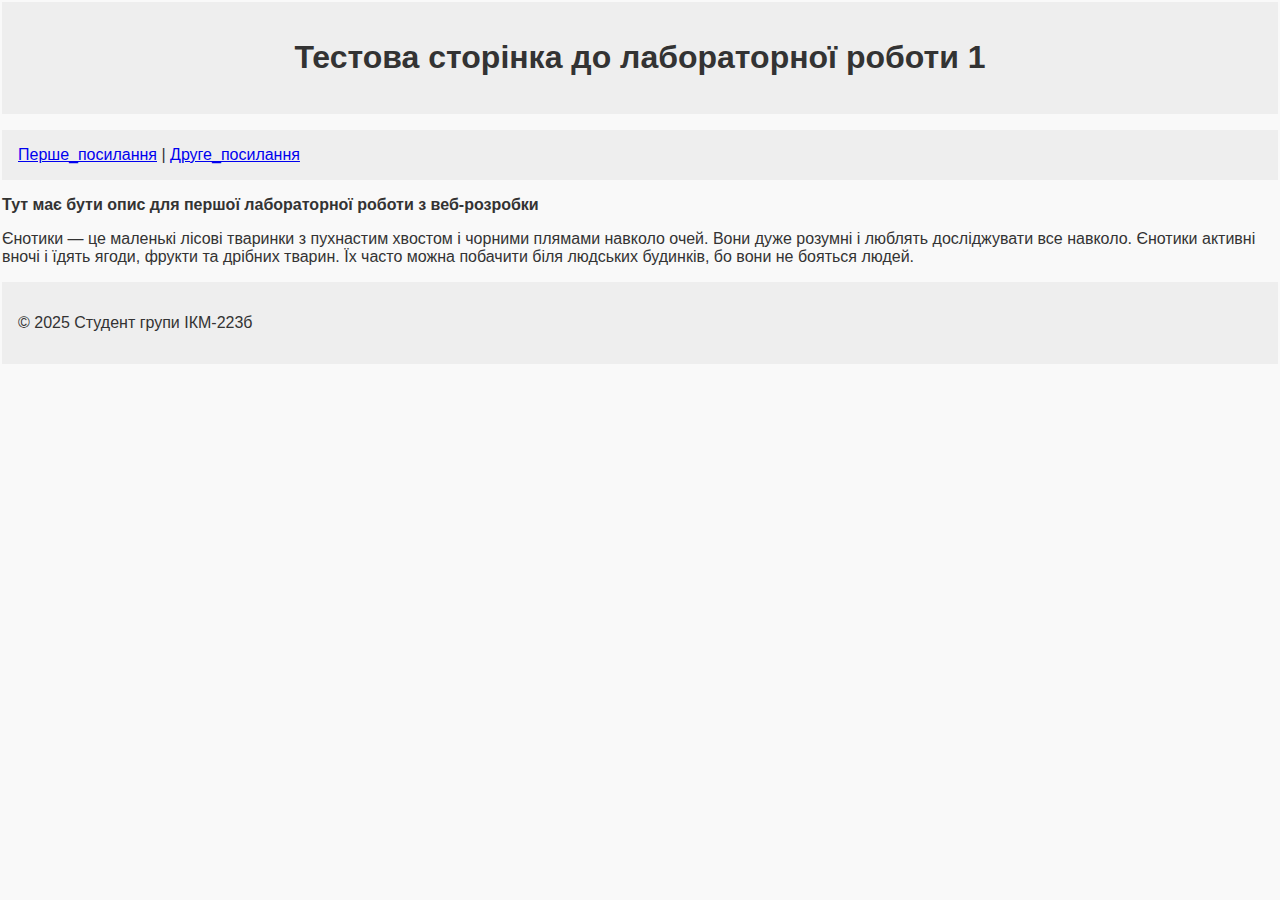
<file: lab 1/index.html>
<!DOCTYPE html>
<html lang="en-US">
<head>
  <meta charset="UTF-8" />
  <meta name="viewport" content="width=device-width, initial-scale=1.0" />
  <title>Lab 1</title>
  <link rel="stylesheet" href="css/style.css" />
</head>
<body>

  <header style="text-align: center;">
    <h1>Тестова сторінка до лабораторної роботи 1</h1>
  </header>

  <nav>
    <a href="#">Перше_посилання</a> |
    <a href="#">Друге_посилання</a>
  </nav>

  <main>
    <p><strong>Тут має бути опис для першої лабораторної роботи з веб-розробки</strong></p>
    <p>
      Єнотики — це маленькі лісові тваринки з пухнастим хвостом і чорними плямами навколо очей. Вони дуже розумні і люблять досліджувати все навколо. Єнотики активні вночі і їдять ягоди, фрукти та дрібних тварин. Їх часто можна побачити біля людських будинків, бо вони не бояться людей.
</p>
    </p>
  </main>

  <footer>
    <p>&copy; 2025 Студент групи ІКМ-223б</p>
  </footer>

</body>
</html>
</file>
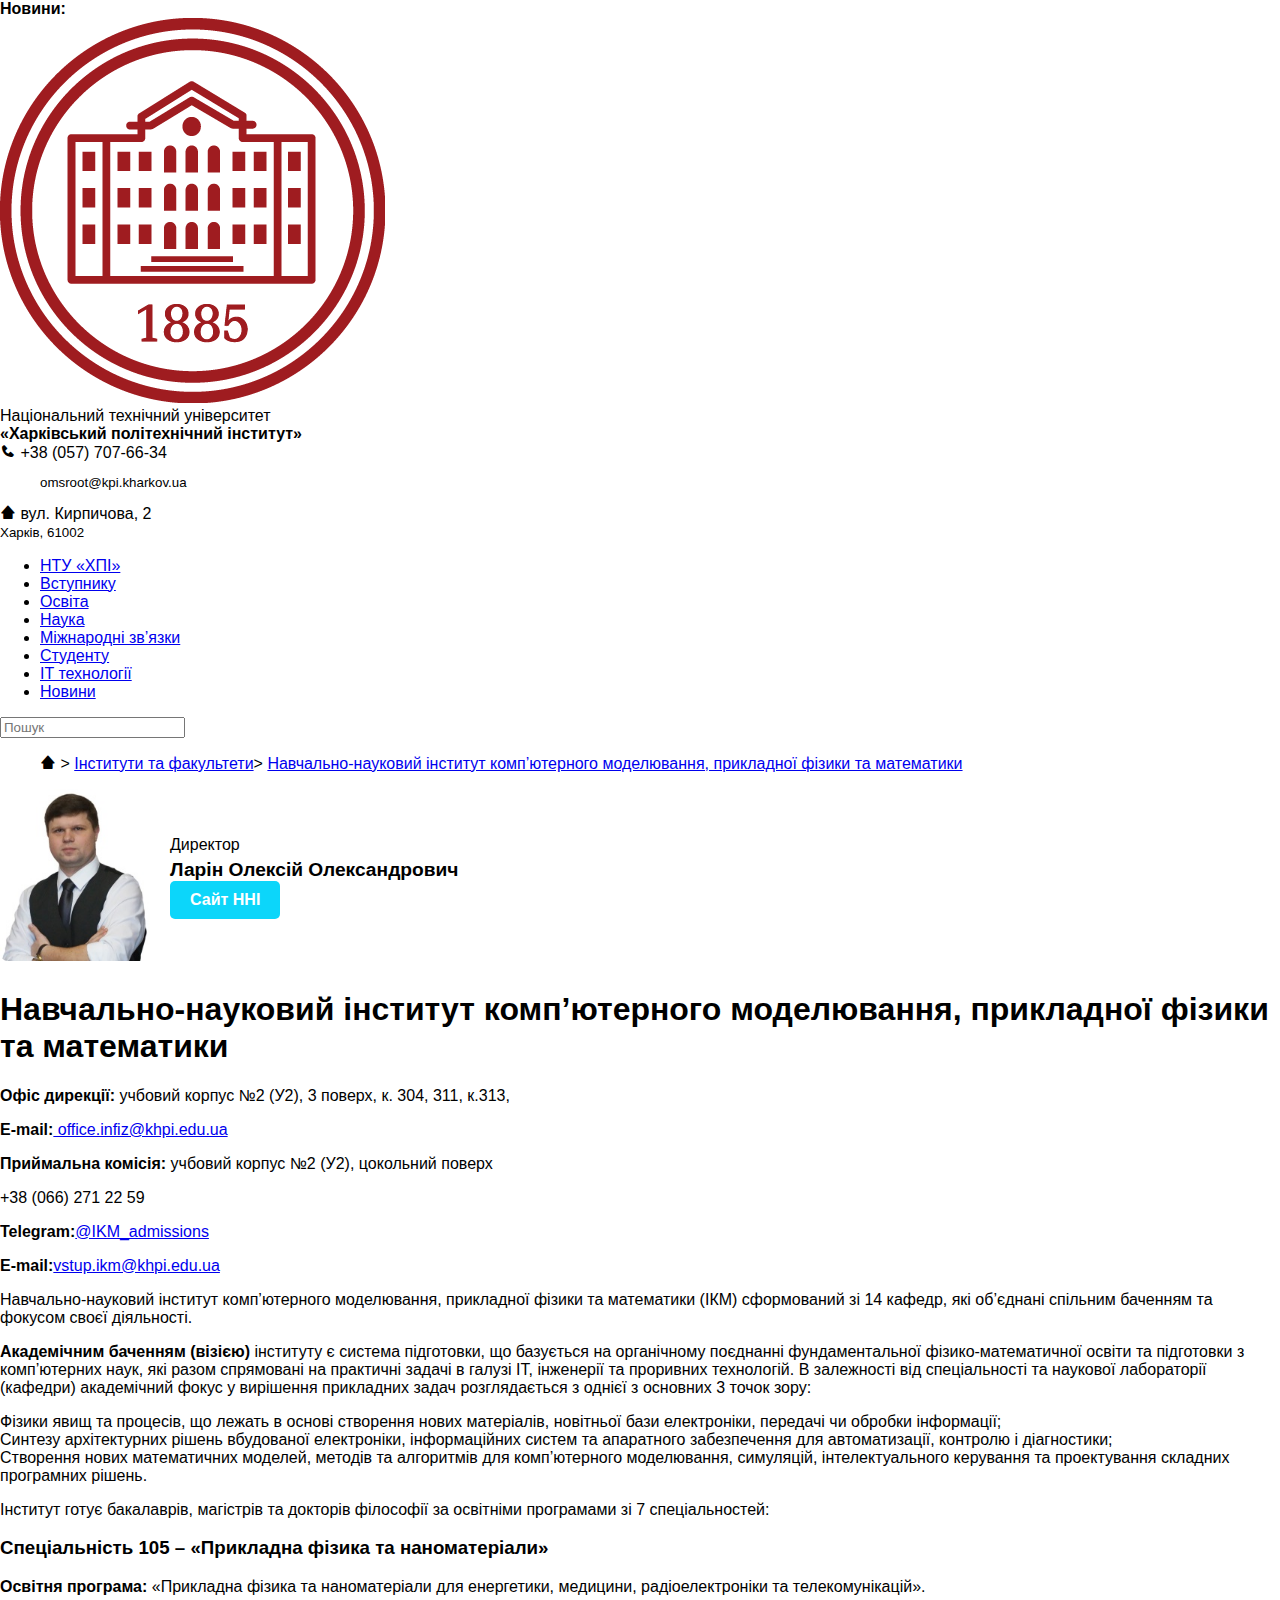
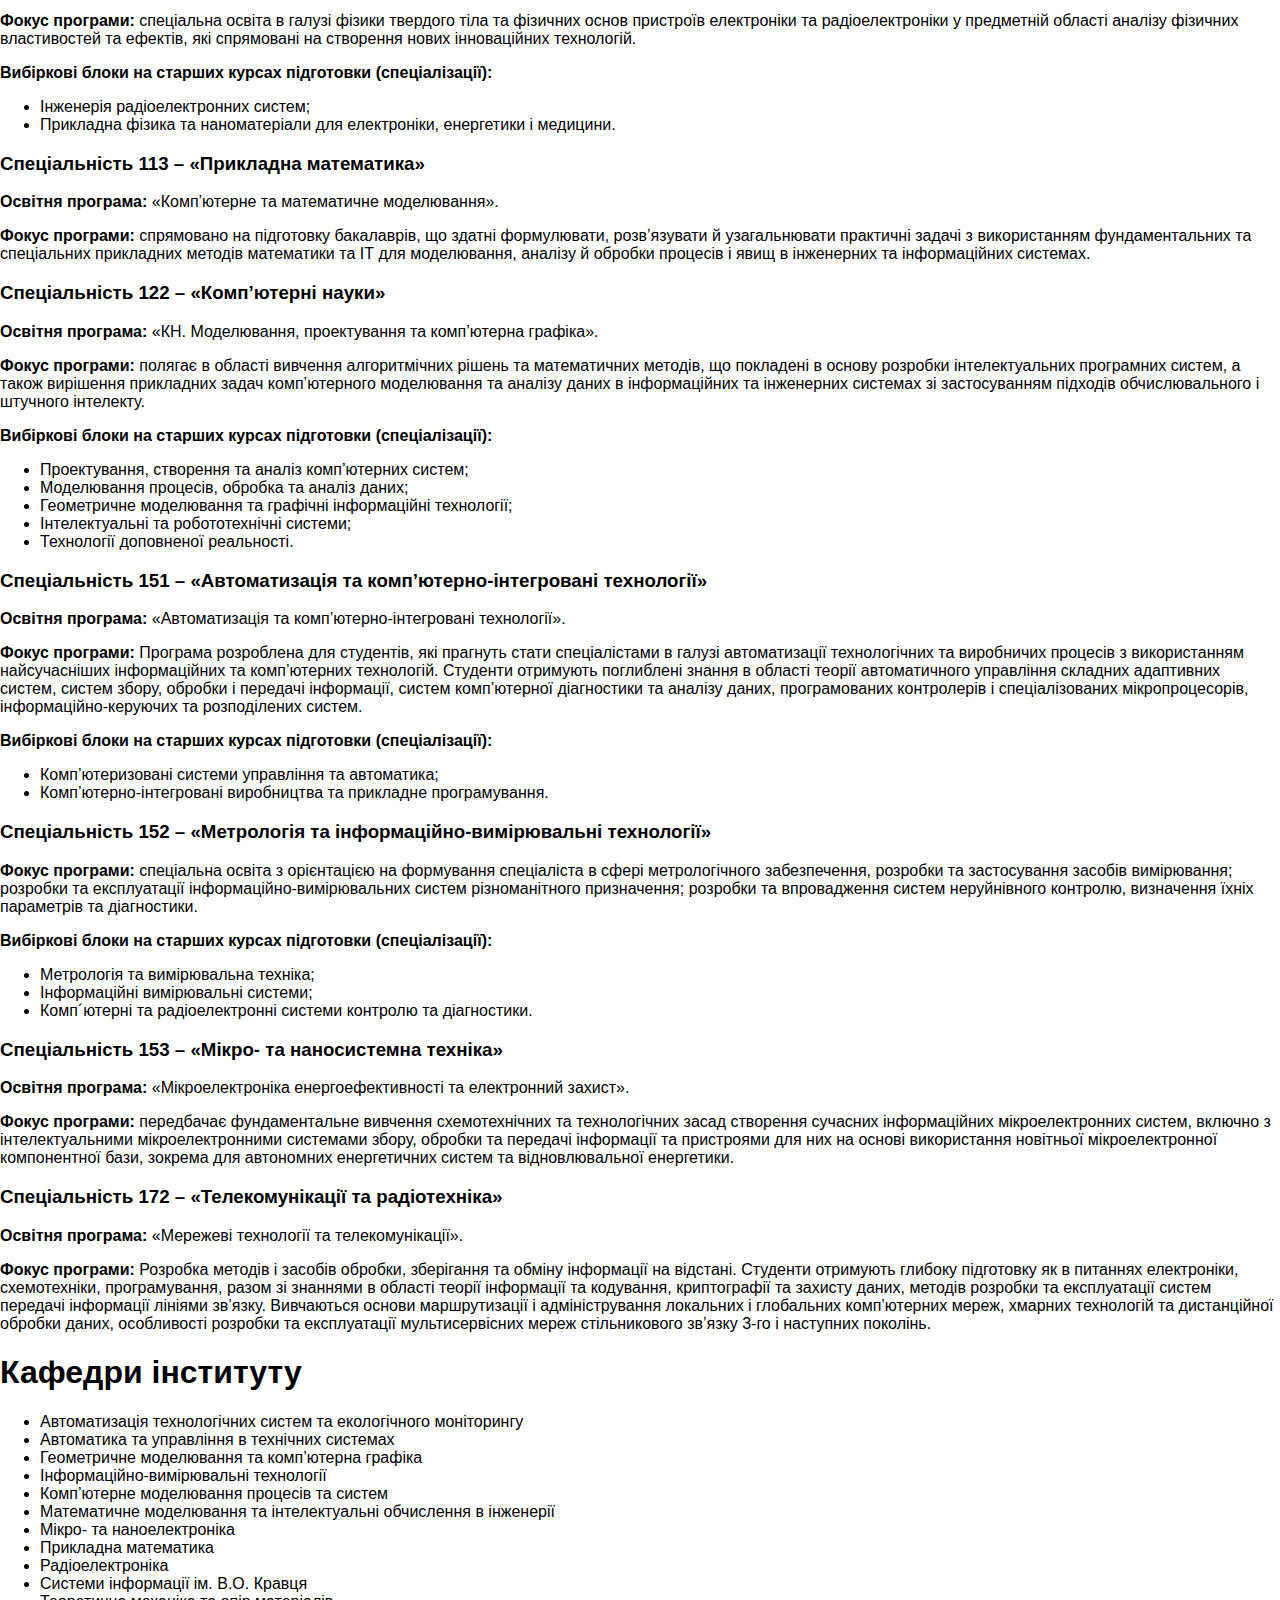
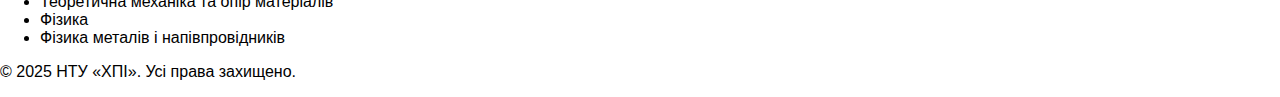
<file: lab 2/index.html>
<!DOCTYPE html>
<html lang="uk">
<head>
<meta charset="UTF-8" />
<meta name="viewport" content="width=device-width, initial-scale=1" />
<title>Навчально-науковий інститут комп’ютерного моделювання, прикладної фізики та математики</title>
<link rel="stylesheet" href="css/style.css" />
<link href="https://unpkg.com/boxicons@2.1.4/css/boxicons.min.css" rel="stylesheet" />
</head>
<body>

<div>
  <strong>Новини:</strong>
</div>

<div class="header">
  <div class="header-left">
    <img src="img/logo.png" alt="Логотип університету" class="logo-img" />
    <div>
      <div>Національний технічний університет</div>
      <div><strong>«Харківський політехнічний інститут»</strong></div>
    </div>
  </div>
</div>

<div>
  <div>
    <i class='bx  bxs-phone'></i> 
    +38 (057) 707-66-34<br>
    <small><ul>omsroot@kpi.kharkov.ua</ul></small>
  </div>
  <div>
    <i class='bx  bxs-home-alt-2'></i> 
    вул. Кирпичова, 2<br>
    <small>Харків, 61002</small>
  </div>
</div>

  <nav>
      <ul>
        <li><a href="#">НТУ «ХПІ»</a></li>
        <li><a href="#">Вступнику</a></li>
        <li><a href="#">Освіта</a></li>
        <li><a href="#">Наука</a></li>
        <li><a href="#">Міжнародні зв’язки</a></li>
        <li><a href="#">Студенту</a></li>
        <li><a href="#">IT технологiї</a></li>
        <li><a href="#">Новини</a></li>
      </ul>
      <form>
        <input type="search" name="q" placeholder="Пошук" />
      </form>
    </nav>

<nav>
  <ul>
  <i class='bx  bxs-home-alt-2'></i> >
  <a href="#">Iнститути та факультети</a></li>>
  <a href="#"> Навчально-науковий інститут комп’ютерного моделювання, прикладної фізики та математики</a></li>
  </ul>

</nav>

<div style="display: flex; align-items: center; gap: 20px; margin-bottom: 30px;">
  <img src="img/Larin.jpg" alt="Фото директора" style="width: 150px; height: auto; border-radius: 8px; object-fit: cover;" />
  <div>
    <p style="margin: 5px 0;">Директор</p>
    <p style="font-weight: bold; font-size: 1.2em; margin: 0;">Ларін Олексій Олександрович</p>
    
    <a href="https://site_of_institute.khpi.edu.ua" target="_blank" class="btn">
  Сайт ННІ
</a>
  </div>
</div>

<main>
  <article>
    <h1>Навчально-науковий інститут комп’ютерного моделювання, прикладної фізики та математики</h1>
    <div>
    <p><strong>Офіс дирекції:</strong> учбовий корпус №2 (У2), 3 поверх, к. 304, 311, к.313,</p>
    <p><strong>Е-mail:</strong><a href="https://mail.google.com/mail/u/0/?fs=1&tf=cm&source=mailto&to=office.infiz@khpi.edu.ua"> office.infiz@khpi.edu.ua</a></p>
    <div/>

    <div>
    <p><strong>Приймальна комісія:</strong> учбовий корпус №2 (У2), цокольний поверх</p>
    <p>+38 (066) 271 22 59</p>
    <p><strong>Telegram:</strong><a href="https://t.me/IKM_admissions" target="_blank">@IKM_admissions</a></p>
    <p><strong>Е-mail:</strong><a href="mailto:vstup.ikm@khpi.edu.ua">vstup.ikm@khpi.edu.ua</a></p>
    <div/>
 
    <p>
    Навчально-науковий інститут комп’ютерного моделювання, прикладної фізики та математики (ІКМ) сформований зі 14 кафедр, які об’єднані спільним баченням та фокусом своєї діяльності.
    </p>

    <p>
      <strong>Академічним баченням (візією)</strong> інституту є система підготовки, що базується на органічному поєднанні фундаментальної фізико-математичної освіти та підготовки з комп’ютерних наук, які разом спрямовані на практичні задачі в галузі ІТ, інженерії та проривних технологій.
      В залежності від спеціальності та наукової лабораторії (кафедри) академічний фокус у вирішення прикладних задач розглядається з однієї з основних 3 точок зору:
    </p>
    <div>
  <li>Фізики явищ та процесів, що лежать в основі створення нових матеріалів, новітньої бази електроніки, передачі чи обробки інформації;</li>
  <li>Синтезу архітектурних рішень вбудованої електроніки, інформаційних систем та апаратного забезпечення для автоматизації, контролю і діагностики;</li>
  <li>Створення нових математичних моделей, методів та алгоритмів для комп’ютерного моделювання, симуляцій, інтелектуального керування та проектування складних програмних рішень.</li>
    </div>

    <div>
  <p>Інститут готує бакалаврів, магістрів та докторів філософії за освітніми програмами зі 7 спеціальностей:</p>

  <h3>Спеціальність 105 – «Прикладна фізика та наноматеріали»</h3>
  <p><strong>Освітня програма:</strong> «Прикладна фізика та наноматеріали для енергетики, медицини, радіоелектроніки та телекомунікацій».</p>
  <p><strong>Фокус програми:</strong> спеціальна освіта в галузі фізики твердого тіла та фізичних основ пристроїв електроніки та радіоелектроніки у предметній області аналізу фізичних властивостей та ефектів, які спрямовані на створення нових інноваційних технологій.</p>
  <p><strong>Вибіркові блоки на старших курсах підготовки (спеціалізації):</strong></p>
  <ul>
    <li>Інженерія радіоелектронних систем;</li>
    <li>Прикладна фізика та наноматеріали для електроніки, енергетики і медицини.</li>
  </ul>

  <h3>Спеціальність 113 – «Прикладна математика»</h3>
  <p><strong>Освітня програма:</strong> «Комп’ютерне та математичне моделювання».</p>
  <p><strong>Фокус програми:</strong> спрямовано на підготовку бакалаврів, що здатні формулювати, розв’язувати й узагальнювати практичні задачі з використанням фундаментальних та спеціальних прикладних методів математики та ІТ для моделювання, аналізу й обробки процесів і явищ в інженерних та інформаційних системах.</p>

  <h3>Спеціальність 122 – «Комп’ютерні науки»</h3>
  <p><strong>Освітня програма:</strong> «КН. Моделювання, проектування та комп’ютерна графіка».</p>
  <p><strong>Фокус програми:</strong> полягає в області вивчення алгоритмічних рішень та математичних методів, що покладені в основу розробки інтелектуальних програмних систем, а також вирішення прикладних задач комп’ютерного моделювання та аналізу даних в інформаційних та інженерних системах зі застосуванням підходів обчислювального і штучного інтелекту.</p>
  <p><strong>Вибіркові блоки на старших курсах підготовки (спеціалізації):</strong></p>
  <ul>
    <li>Проектування, створення та аналіз комп’ютерних систем;</li>
    <li>Моделювання процесів, обробка та аналіз даних;</li>
    <li>Геометричне моделювання та графічні інформаційні технології;</li>
    <li>Інтелектуальні та робототехнічні системи;</li>
    <li>Технології доповненої реальності.</li>
  </ul>

  <h3>Спеціальність 151 – «Автоматизація та комп’ютерно-інтегровані технології»</h3>
  <p><strong>Освітня програма:</strong> «Автоматизація та комп’ютерно-інтегровані технології».</p>
  <p><strong>Фокус програми:</strong> Програма розроблена для студентів, які прагнуть стати спеціалістами в галузі автоматизації технологічних та виробничих процесів з використанням найсучасніших інформаційних та комп’ютерних технологій. Студенти отримують поглиблені знання в області теорії автоматичного управління складних адаптивних систем, систем збору, обробки і передачі інформації, систем комп’ютерної діагностики та аналізу даних, програмованих контролерів і спеціалізованих мікропроцесорів, інформаційно-керуючих та розподілених систем.</p>
  <p><strong>Вибіркові блоки на старших курсах підготовки (спеціалізації):</strong></p>
  <ul>
    <li>Комп’ютеризовані системи управління та автоматика;</li>
    <li>Комп’ютерно-інтегровані виробництва та прикладне програмування.</li>
  </ul>

  <h3>Спеціальність 152 – «Метрологія та інформаційно-вимірювальні технології»</h3>
  <p><strong>Фокус програми:</strong> спеціальна освіта з орієнтацією на формування спеціаліста в сфері метрологічного забезпечення, розробки та застосування засобів вимірювання; розробки та експлуатації інформаційно-вимірювальних систем різноманітного призначення; розробки та впровадження систем неруйнівного контролю, визначення їхніх параметрів та діагностики.</p>
  <p><strong>Вибіркові блоки на старших курсах підготовки (спеціалізації):</strong></p>
  <ul>
    <li>Метрологія та вимірювальна техніка;</li>
    <li>Інформаційні вимірювальні системи;</li>
    <li>Комп´ютерні та радіоелектронні системи контролю та діагностики.</li>
  </ul>

  <h3>Спеціальність 153 – «Мікро- та наносистемна техніка»</h3>
  <p><strong>Освітня програма:</strong> «Мікроелектроніка енергоефективності та електронний захист».</p>
  <p><strong>Фокус програми:</strong> передбачає фундаментальне вивчення схемотехнічних та технологічних засад створення сучасних інформаційних мікроелектронних систем, включно з інтелектуальними мікроелектронними системами збору, обробки та передачі інформації та пристроями для них на основі використання новітньої мікроелектронної компонентної бази, зокрема для автономних енергетичних систем та відновлювальної енергетики.</p>

  <h3>Спеціальність 172 – «Телекомунікації та радіотехніка»</h3>
  <p><strong>Освітня програма:</strong> «Мережеві технології та телекомунікації».</p>
  <p><strong>Фокус програми:</strong> Розробка методів і засобів обробки, зберігання та обміну інформації на відстані. Студенти отримують глибоку підготовку як в питаннях електроніки, схемотехніки, програмування, разом зі знаннями в області теорії інформації та кодування, криптографії та захисту даних, методів розробки та експлуатації систем передачі інформації лініями зв’язку. Вивчаються основи маршрутизації і адміністрування локальних і глобальних комп’ютерних мереж, хмарних технологій та дистанційної обробки даних, особливості розробки та експлуатації мультисервісних мереж стільникового зв’язку 3-го і наступних поколінь.</p>
</div>

  <aside>
    <h1>Кафедри інституту</h1>
    <ul>
    <li>Автоматизація технологічних систем та екологічного моніторингу</li>
    <li>Автоматика та управління в технічних системах</li>
    <li>Геометричне моделювання та комп’ютерна графіка</li>
    <li>Інформаційно-вимірювальні технології</li>
    <li>Комп’ютерне моделювання процесів та систем</li>
    <li>Математичне моделювання та інтелектуальні обчислення в інженерії</li>
    <li>Мікро- та наноелектроніка</li>
    <li>Прикладна математика</li>
    <li>Радіоелектроніка</li>
    <li>Системи інформації ім. В.О. Кравця</li>
    <li>Теоретична механіка та oпip матеріалів</li>
    <li>Фізика</li>
    <li>Фізика металів і напівпровідників</li>
  </ul>
  </aside> 
</main>

<footer>
  <p>© 2025 НТУ «ХПІ». Усі права захищено.</p>
</footer>
</body>
</html>
</file>
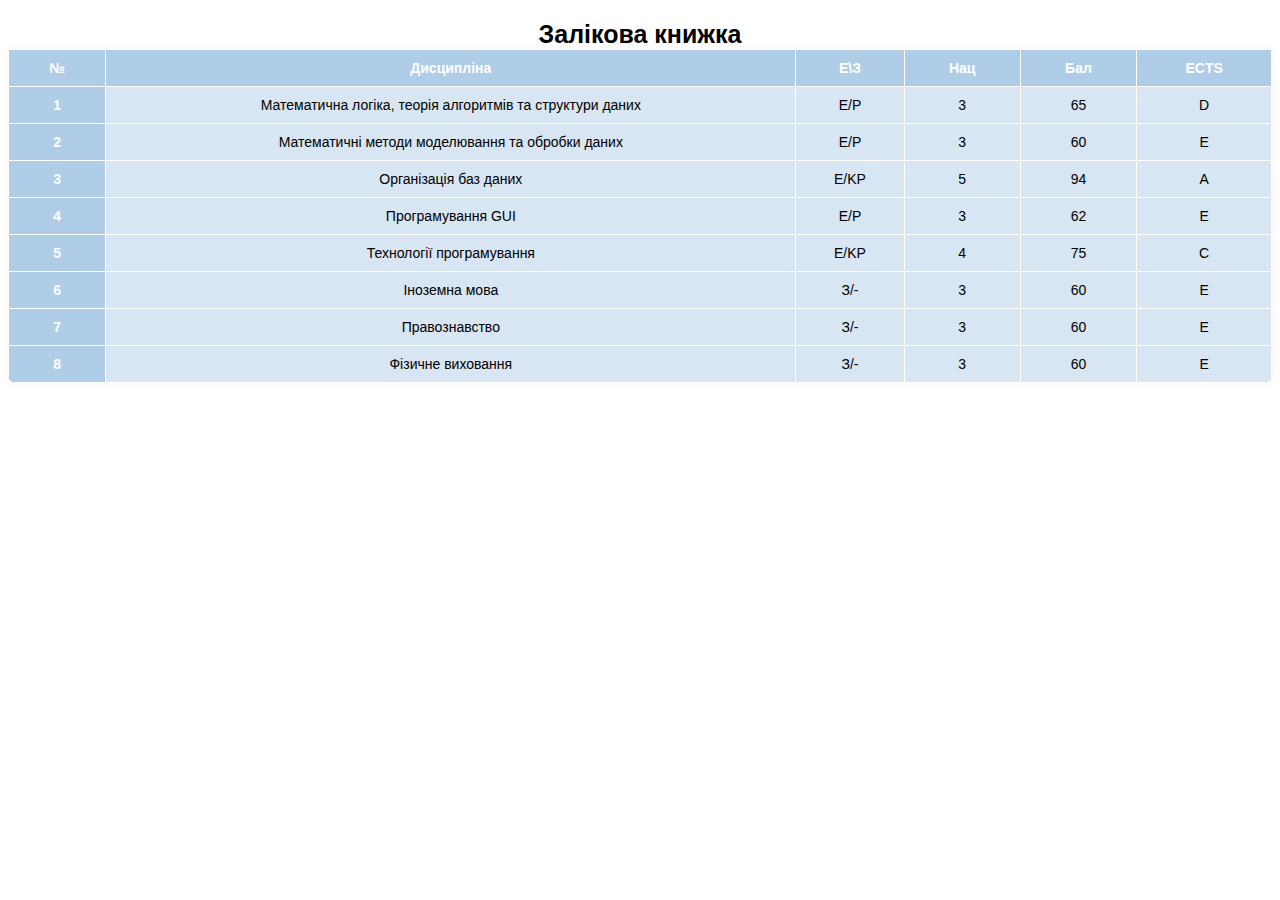
<file: lab 4/index.html>
<!DOCTYPE html>
<html lang="uk">
<head>
  <meta charset="UTF-8" />
  <meta name="viewport" content="width=device-width, initial-scale=1" />
  <title>Залікова книжка</title>
  <link rel="stylesheet" href="css/style.css" />
</head>
<body>

<table id="table1">
  <caption>Залікова книжка</caption>
    <thead>
      <tr>
        <th scope="col">№</th>
        <th scope="col">Дисципліна</th>
        <th scope="col">Е\З</th>
        <th scope="col">Нац</th>
        <th scope="col">Бал</th>
        <th scope="col">ECTS</th>
      </tr>
    </thead>
  <tbody>
    <tr>
      <th scope="row">1</th>
      <td>Математична логіка, теорія алгоритмів та структури даних</td>
      <td>Е/Р</td>
      <td>3</td>
      <td>65</td>
      <td>D</td>
    </tr>
    <tr>
      <th scope="row">2</th>
      <td>Математичні методи моделювання та обробки даних</td>
      <td>Е/Р</td>
      <td>3</td>
      <td>60</td>
      <td>E</td>
    </tr>
    <tr>
      <th scope="row">3</th>
      <td>Організація баз даних</td>
      <td>Е/KР</td>
      <td>5</td>
      <td>94</td>
      <td>A</td>
    </tr>
    <tr>
      <th scope="row">4</th>
      <td>Програмування GUI</td>
      <td>Е/Р</td>
      <td>3</td>
      <td>62</td>
      <td>E</td>
    </tr>
    <tr>
      <th scope="row">5</th>
      <td>Технології програмування</td>
      <td>Е/KР</td>
      <td>4</td>
      <td>75</td>
      <td>C</td>
    </tr>
    <tr>
      <th scope="row">6</th>
      <td>Іноземна мова</td>
      <td>З/-</td>
      <td>3</td>
      <td>60</td>
      <td>E</td>
    </tr>
    <tr>
      <th scope="row">7</th>
      <td>Правознавство</td>
      <td>З/-</td>
      <td>3</td>
      <td>60</td>
      <td>E</td>
    </tr>
    <tr>
      <th scope="row">8</th>
      <td>Фізичне виховання</td>
      <td>З/-</td>
      <td>3</td>
      <td>60</td>
      <td>E</td>
    </tr>
  </tbody>
</table>
</file>
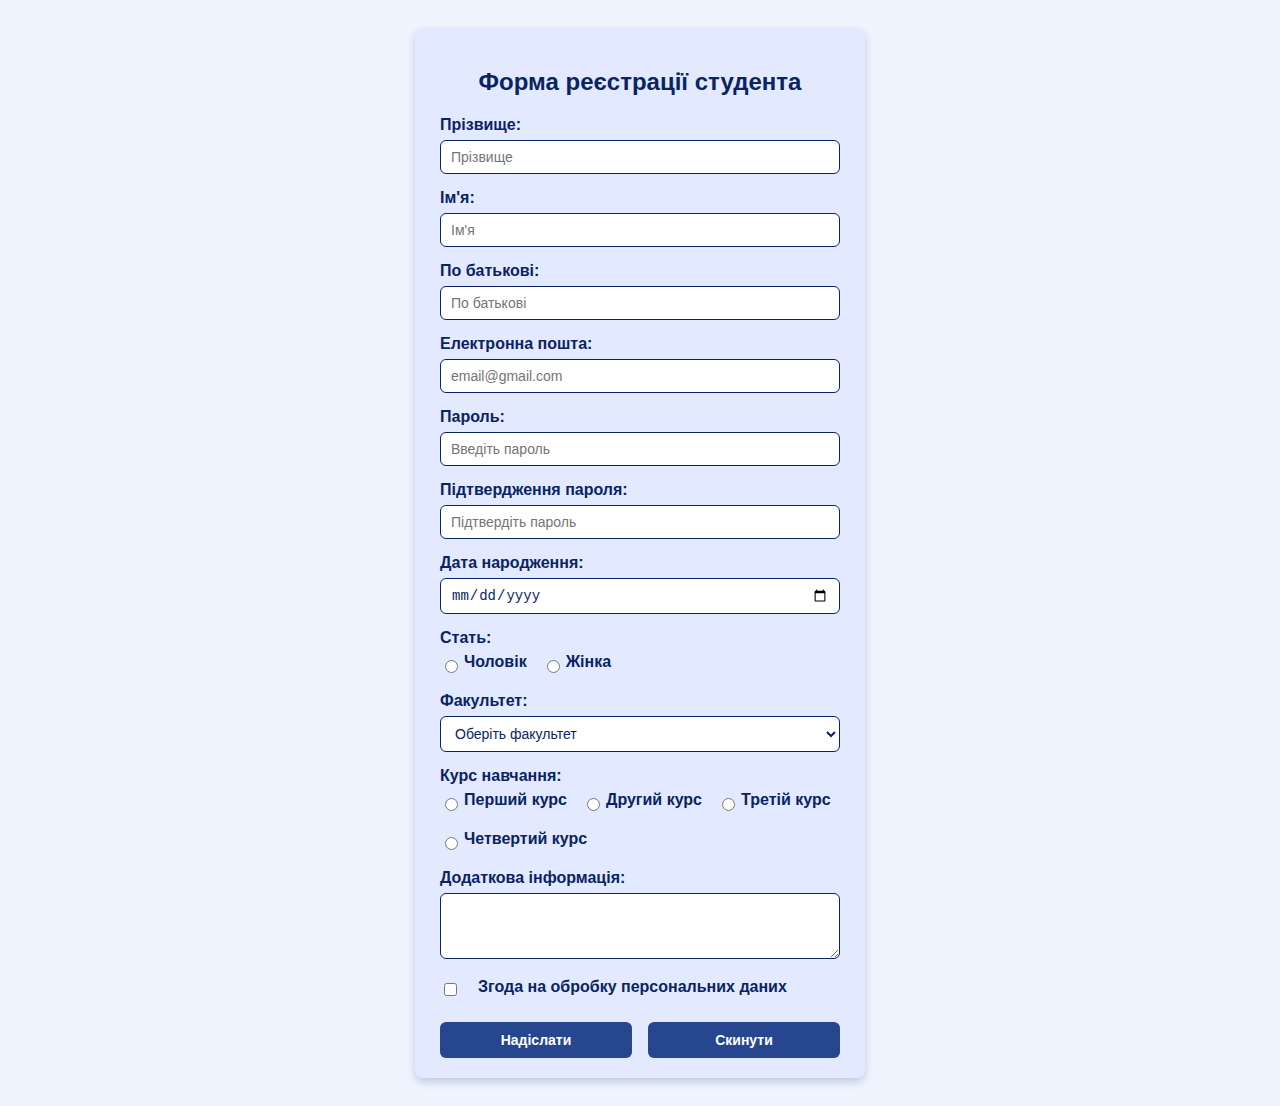
<file: lab 5/index.html>
<!-- 
• Використати семантичні теги <form>, <label>
• Додати атрибути required для обов'язкових полів
• Встановити мінімальну довжину пароля
• Використати pattern для валідації електронної пошти
• Налаштувати методи action та method -->

<!DOCTYPE html>
<html lang="en">
<head>
    <meta charset="UTF-8">
    <meta http-equiv="X-UA-Compatible" content="IE=edge">
    <meta name="viewport" content="width=device-width, initial-scale=1.0">
    <title>Форма реєстрації студента</title>
    <link rel="stylesheet" href="css/style.css" />
</head>
<body>
<!-- Персональні дані
• Прізвище (текстове поле)
• Ім'я (текстове поле)
• По батькові (текстове поле)
• Електронна пошта (поле email)
• Пароль (поле password)
• Підтвердження пароля (поле password) -->



    <form name="studentForm" action="index.php" method="POST" enctype="multipart/form-data">
        <h2>Форма реєстрації студента</h2>
         <div class="form-group">
            <label for="lastname">Прізвище:</label>
            <input type="text" id="lastname" name="lastname" placeholder="Прізвище" required>
        </div>
            
        <div class="form-group">
            <label for="firstname">Ім'я:</label>
            <input type="text" id="firstname" name="firstname" placeholder="Ім'я" required>
        </div>
            
        <div class="form-group">
            <label for="middlename">По батькові:</label>
            <input type="text" id="middlename" name="middlename" placeholder="По батькові" required>
        </div> 

        <div class="form-group">
            <label for="email">Електронна пошта:</label>
            <input type="email" id="email"  pattern="[a-z0-9._%+-]+@[a-z0-9.-]+\.[a-z]{2,}$" placeholder="email@gmail.com" required>
        </div>

        <div class="form-group">
            <label for="password">Пароль:</label>
            <input type="password" id="password" name="password" minlength="8" pattern="(?=.*\d)(?=.*[a-z])(?=.*[A-Z]).{8,}" placeholder="Введіть пароль" required>
        </div>

        <div class="form-group">
            <label for="password_confirm">Підтвердження пароля:</label>
            <input type="password" id="password_confirm" name="password_confirm" placeholder="Підтвердіть пароль" required>
        </div>
 
        <!-- Додаткова інформація
        • Дата народження (поле date)
        • Стать (радіо-кнопки)
        • Факультет (випадаючий список)
        • Курс навчання (радіо-кнопки)
        • Текстове поле для додаткової інформації
        • Checkbox згоди на обробку персональних даних -->

         <div class="form-group">
            <label for="bday">Дата народження:</label>
            <input type="date" id="bday" name="bday" required>
        </div>

        <div class="form-group">
            <label>Стать:</label>
            <div class="radio-group">
                <div class="radio-item">
                    <input type="radio" id="man" value="Чоловік" name="gender" required>
                    <label for="man">Чоловік</label>
                </div>
                <div class="radio-item">
                    <input type="radio" id="woman" value="Жінка" name="gender" required>
                    <label for="woman">Жінка</label>
                </div>
            </div>
        </div>
        

        <div class="form-group">
            <label for="faculty">Факультет:</label>
            <select id="faculty" name="faculty" required>
                <option value="">Оберіть факультет</option>
                <option value="mmioi">Геометричного моделювання та комп'ютерної графіки</option>
                <option value="kmpc">Комп'ютерного моделювання процесів та систем</option>
                <option value="mkim">Іноземні мови</option>
            </select>
        </div>

        <div class="form-group">
            <label>Курс навчання:</label>
            <div class="course-group">
                <div class="radio-item">
                    <input type="radio" id="first" value="Перший" name="course_of_study" required>
                    <label for="first">Перший курс</label>
                </div>
                <div class="radio-item">
                    <input type="radio" id="second" value="Другий" name="course_of_study" required>
                    <label for="second">Другий курс</label>
                </div>
                <div class="radio-item">
                    <input type="radio" id="third" value="Третій" name="course_of_study" required>
                    <label for="third">Третій курс</label>
                </div>
                <div class="radio-item">
                    <input type="radio" id="fourth" value="Четвертий" name="course_of_study" required>
                    <label for="fourth">Четвертий курс</label>
                </div>
            </div>
        </div>
        <div class="form-group">
                <label for="comment">Додаткова інформація:</label>
                <textarea id="comment" name="comment" rows="3" cols="25"></textarea>
            </div>

            <div class="form-group">
                <div class="checkbox-group">
                    <input type="checkbox" name="consent" id="consent_to_the_processing_of_personal_data" required>
                    <label for="consent_to_the_processing_of_personal_data">Згода на обробку персональних даних</label>
                </div>
            </div>

            <div class="button-group">
                <input type="submit" value="Надіслати">
                <input type="reset" value="Скинути">
            </div>
    </form>
</body>
</html>
</file>
<file: lab 1/css/style.css>
body {
  font-family: Arial, sans-serif;
  margin: 2px;
  background-color: #f9f9f9;
  color: #333;
}
header, nav, footer {
  background-color: #eee;
  padding: 16px;
  margin-bottom: 16px;
}
</file>
<file: lab 2/css/style.css>
body {
  margin: 0;
  font-family: Arial, sans-serif;
}
.top-news {
  background-color: #8b001a;
  color: white;
  padding: 5px 20px;
  font-weight: bold;
}
.navbar {
  display: flex;
  justify-content: space-between;
  align-items: center;
  background-color: #b30c23;
  color: white;
  padding: 10px 20px;
}
.navbar a {
  color: white;
  text-decoration: none;
  margin-left: 15px;
}
.logo-section {
  display: flex;
  align-items: center;
  gap: 15px;
  flex: 1;
}
.logo-section img {
  height: 50px; /* высота логотипа */
}
.logo-text {
  font-weight: 600;
  font-size: 16px;
}
.contact-section {
  display: flex;
  align-items: center;
  gap: 25px;
  font-size: 14px;
}
.contact-item {
  display: flex;
  align-items: center;
  gap: 8px;
  color: #333;
}
.contact-item svg {
  fill: #333;
  width: 18px;
  height: 18px;
}
.btn {
  display: inline-block;
  padding: 10px 20px;
  background-color: #0cd6fa;
  color: white;
  text-decoration: none;
  border-radius: 5px;
  font-weight: 600;
  cursor: pointer;
}
</file>
<file: lab 4/css/style.css>
h1 {
  text-align: center;
}

caption {
  font-weight: bold;
  font-size: 25px;  
}

#table1 {
  font-family: sans-serif;
  font-size: 14px;
  border-collapse: collapse;
  text-align: center; 
  width: 100%;        
  margin: 20px auto;  
  background-color: #fffafc;
  box-shadow: 0 0 10px rgba(255, 192, 203, 0.2);
  border-radius: 8px;
  overflow: hidden;
}

#table1 th,
#table1 td:first-child {
  background: #afcde7;
  color: white;
  padding: 10px 20px;
}

#table1 th,
#table1 td {
  border: 1px solid white;
}

#table1 td {
  background: #d8e6f3;
  padding: 10px;
}
</file>
<file: lab 5/css/style.css>
body {
  font-family: Arial, sans-serif;
  background-color: #f0f4ff;
  padding: 20px;
  color: #0a2463;
}

form {
  max-width: 400px;
  margin: 0 auto;
  background-color: #e3eaff;
  padding: 20px 25px;
  border-radius: 8px;
  box-shadow: 0 4px 8px rgba(10, 36, 99, 0.2);
}

h2 {
  text-align: center;
  color: #0a2463;
  margin-bottom: 20px;
}

.form-group {
  margin-bottom: 15px;
}

label {
  display: block;
  margin-bottom: 6px;
  font-weight: 600;
  color: #0a2463;
}

input[type="text"],
input[type="email"],
input[type="password"],
input[type="date"],
select,
textarea {
  width: 100%;
  padding: 8px 10px;
  font-size: 14px;
  border: 1.5px solid #0a2463;
  border-radius: 6px;
  box-sizing: border-box;
  transition: border-color 0.3s ease;
  background-color: #fff;
  color: #0a2463;
}

input[type="text"]:focus,
input[type="email"]:focus,
input[type="password"]:focus,
input[type="date"]:focus,
select:focus,
textarea:focus {
  outline: none;
  border-color: #274690;
  background-color: #f5f9ff;
}

.radio-group, .course-group, .checkbox-group {
  display: flex;
  gap: 15px;
  flex-wrap: wrap;
}

.radio-item, .checkbox-group {
  display: flex;
  align-items: center;
}

.radio-item input[type="radio"],
.checkbox-group input[type="checkbox"] {
  margin-right: 6px;
  accent-color: #274690;
  cursor: pointer;
}

.button-group {
  display: flex;
  justify-content: space-between;
  margin-top: 20px;
}

input[type="submit"],
input[type="reset"] {
  background-color: #274690;
  border: none;
  color: #fff;
  padding: 10px 18px;
  font-weight: 600;
  font-size: 14px;
  border-radius: 6px;
  cursor: pointer;
  width: 48%;
  transition: background-color 0.3s ease;
}

input[type="submit"]:hover,
input[type="reset"]:hover {
  background-color: #1b2a5a;
}
</file>
